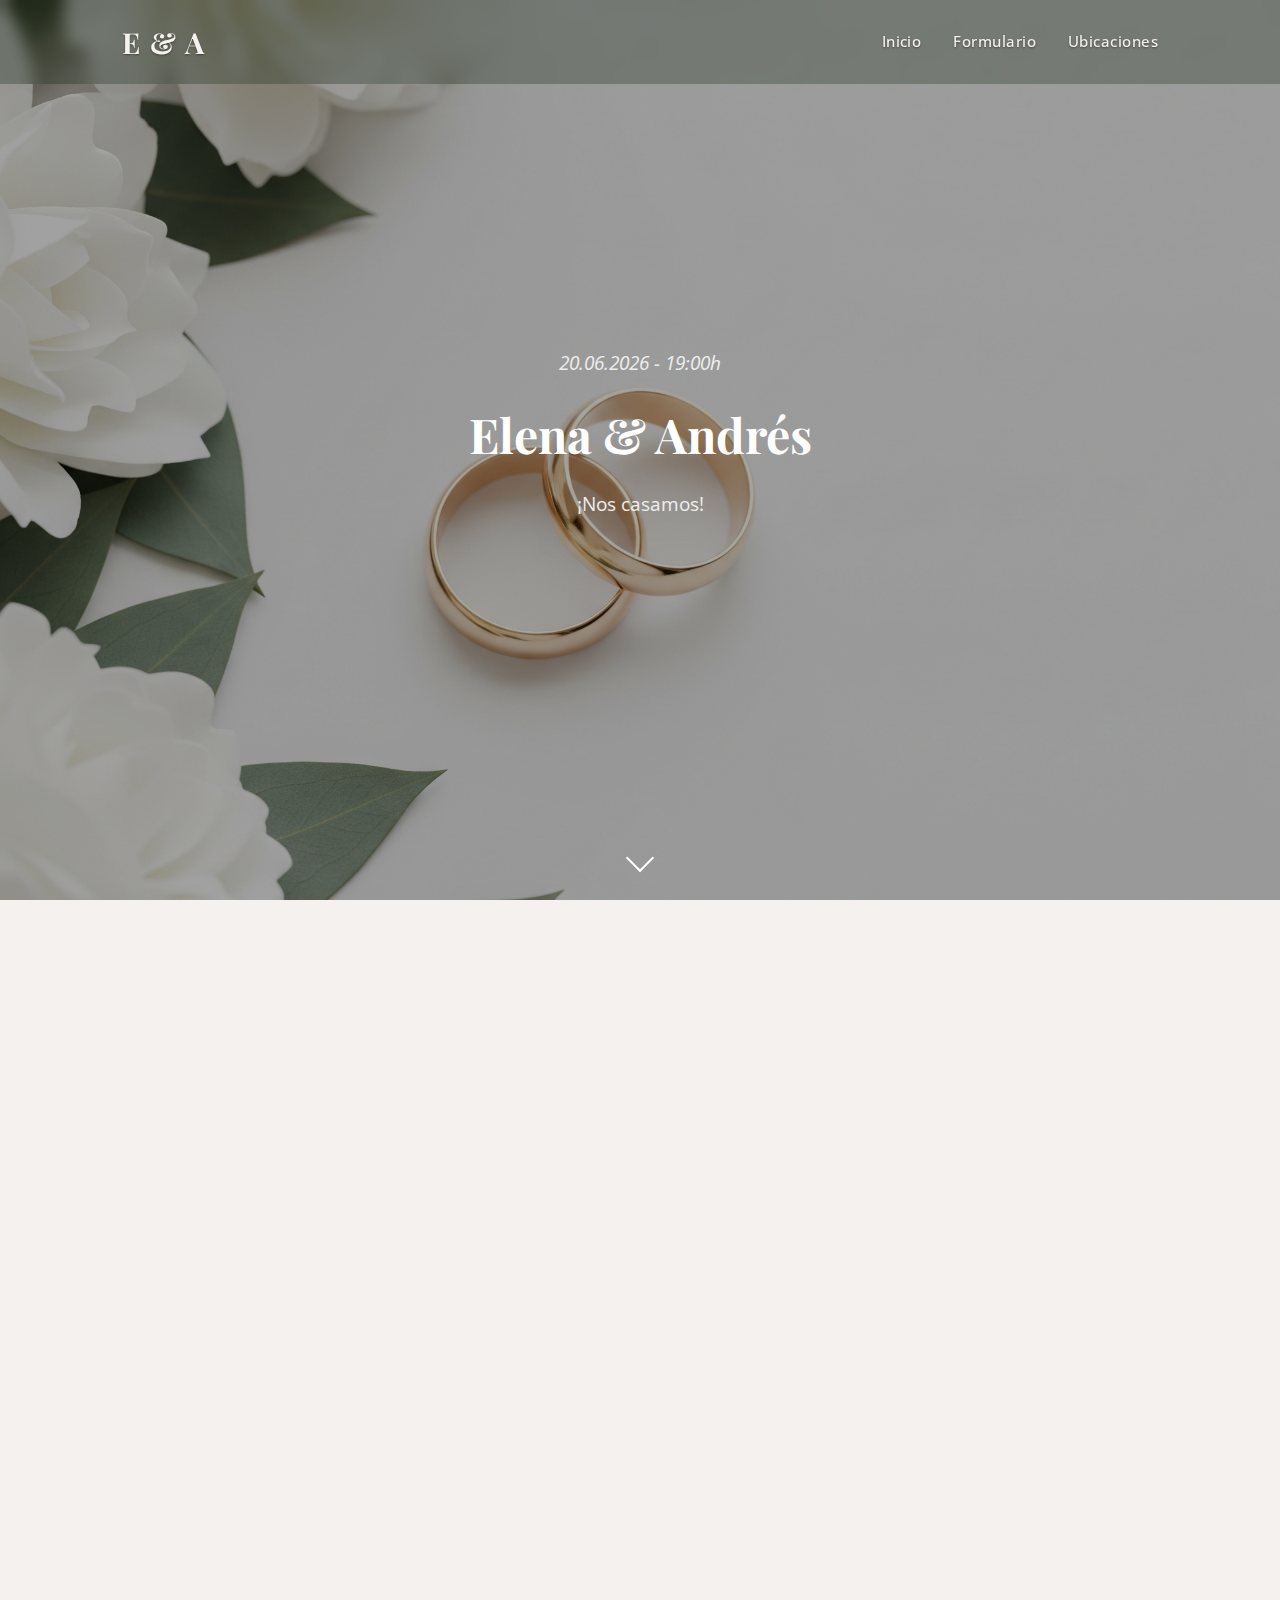
<file: index.html>
<!DOCTYPE html>
<html lang="es">

<head>
    <meta charset="UTF-8" />
    <meta name="viewport" content="width=device-width, initial-scale=1.0" />
    <title>Elena & Andrés</title>
    <link rel="stylesheet" href="assets/css/main.css" />
    <link rel="stylesheet" href="https://cdnjs.cloudflare.com/ajax/libs/font-awesome/5.15.4/css/all.min.css">
    
</head>

<body>

    <!-- Portada -->
    <section id="inicio" class="portada">
        <div class="contenido-portada">
            <p><i>20.06.2026 - 19:00h</i></p>
            <h1>Elena & Andrés</h1>
            <p>¡Nos casamos!</p>
        </div>
        <a href="#contador" class="flecha-abajo"></a>
    </section>

    <!-- Contador -->
    <section id="contador" class="seccion-contador">
        <div class="container">
            <h2>El gran día</h2>
            <p class="decorado">comienza la cuenta atrás...</p>
    
            <div id="cuenta-atras">
                <div class="tiempo">
                    <span id="meses">0</span>
                    <p>Meses</p>
                </div>
                <div class="tiempo">
                    <span id="dias">0</span>
                    <p>Días</p>
                </div>
                <div class="tiempo">
                    <span id="horas">0</span>
                    <p>Horas</p>
                </div>
            </div>
        </div>
        </section>

    <!-- Sobre nosotros -->
    <section id="nosotros">
        <h2><span>Nuestra historia</span></h2>
        <p>Nos conocimos hace 10 años y desde entonces compartimos risas, viajes y sueños. Este día es un reflejo de lo que
            somos y lo que hemos construido juntos.  Queremos compartir con vosotros no solo un momento, sino una celebración llena de sentido y sentimiento para nosotros.</p>
    </section>

    <!-- Horario -->
    <section id="horario">
        <div class="timeline">
        <h2>
                <span> El  día B</span>
        </h2>

        <!-- Time Line -->

        <div class="timeline-item izquierda">
            <div class="icono">
                <img src="assets\images\Basilica de Santa Eulalia GIMP.png" alt="Ceremonia">
            </div>
            <div class="contenido">
                <h4>19:00 — Basílica de Santa Eulalia</h4>
                <p>Nos daremos el sí rodeados de familia y amigos.</p>
            </div>
        </div>
        
        <div class="timeline-item derecha">
            <div class="icono">
                <img src="assets\images\Lavadero de lanas GIMP.png" alt="Cóctel">
            </div>
            <div class="contenido">
                <h4>21:30 — Lavadero de Lanas</h4>
                <p>Disfrutaremos de un gran ambiente con tapas y música.</p>
            </div>
        </div>

        <div class="contenedor-centro">
            <div class="card" onclick="window.location.href='ubicaciones.html'">
                Ubicaciones
            </div>
        </div>
            </div>
            
    </section>

    <section id="formulario">
        <h2>Formulario</h2>
        <p>Para nosotros es muy importante saber si podremos contar con tu presencia en este día tan especial. Por favor, ayúdanos
        a organizar todos los detalles rellenando el formulario de confirmación.</p>
        <div class="contenedor-centro">
                <div class="card" onclick="window.location.href='formulario.html'">
                    Te esperamos!
                </div>
    </section>


    <script src="assets/js/main.js"></script>

</body>

</html>
</file>
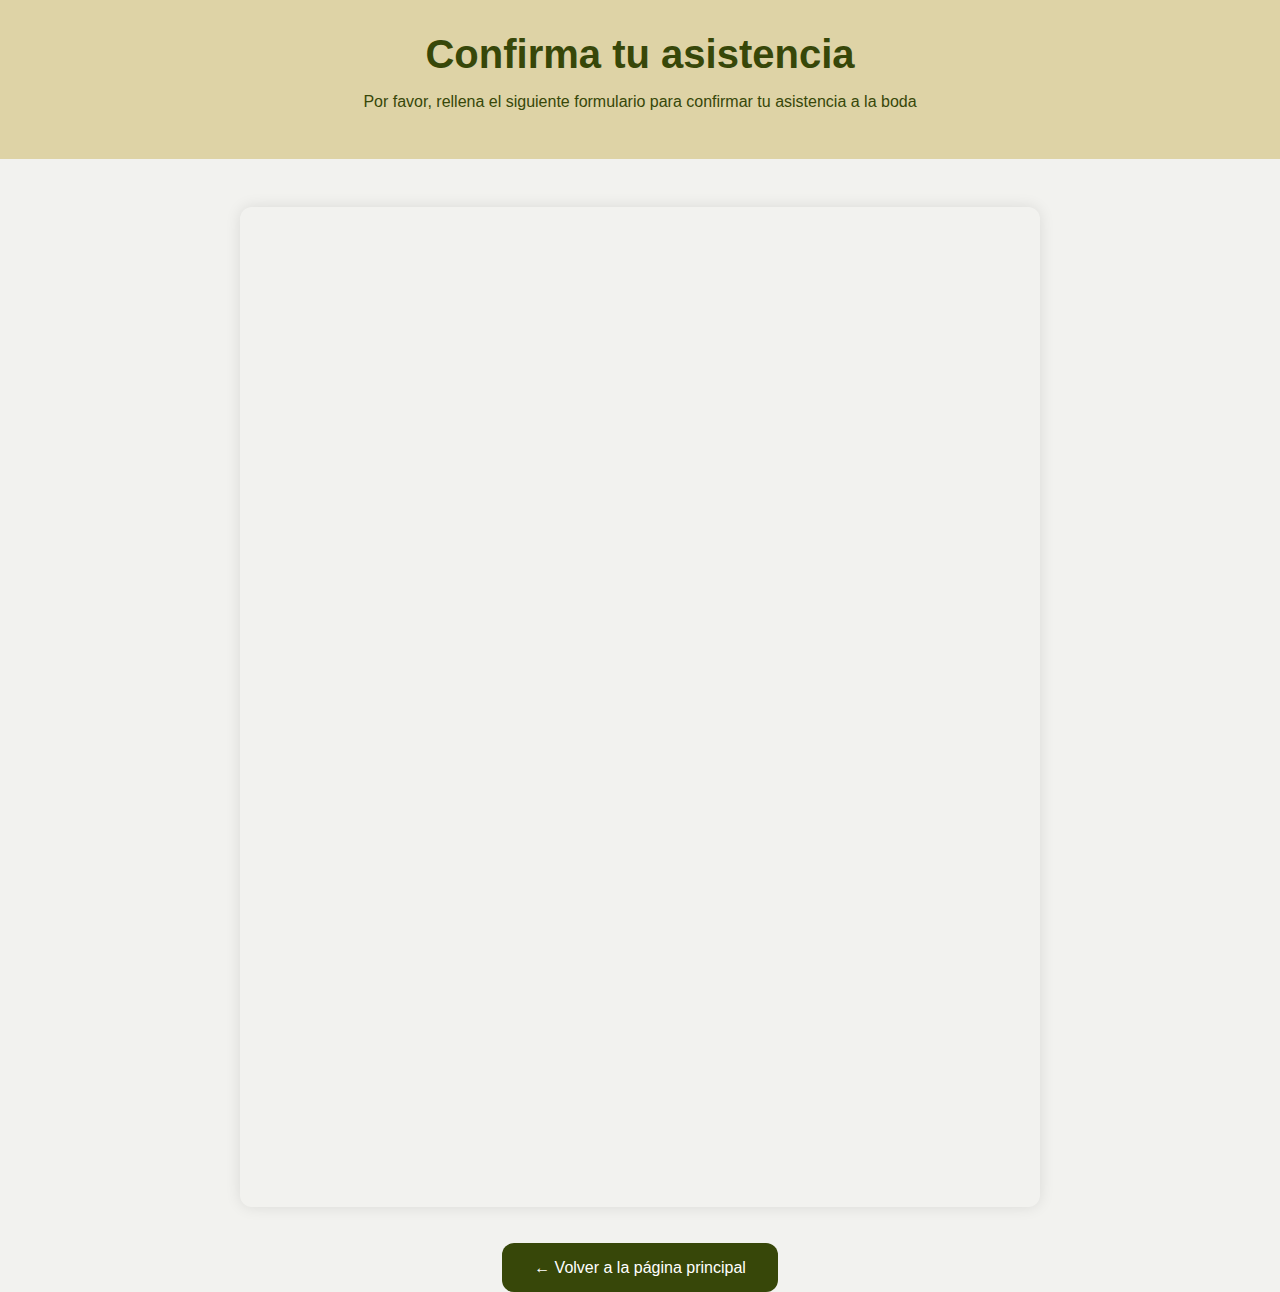
<file: confirmacion.html>
<!DOCTYPE html>
<html lang="es">
<head>
  <meta charset="UTF-8" />
  <meta name="viewport" content="width=device-width, initial-scale=1.0" />
  <title>Confirmación de asistencia</title>
  <style>
    body {
      margin: 0;
      font-family: 'Segoe UI', sans-serif;
      background-color: #f2f2ef;
      color: #374709;
    }

    header {
      text-align: center;
      padding: 2rem;
      background-color: #ded3a6;
    }

    header h1 {
      font-size: 2.5rem;
      margin: 0;
    }

    .form-container {
      max-width: 800px;
      margin: 2rem auto;
      padding: 1rem;
    }

    iframe {
      width: 100%;
      height: 1000px;
      border: none;
      border-radius: 12px;
      box-shadow: 0 0 15px rgba(0,0,0,0.1);
    }

    .volver {
      text-align: center;
      margin-top: 2rem;
    }

    .volver a {
      text-decoration: none;
      background-color: #374709;
      color: white;
      padding: 1rem 2rem;
      border-radius: 12px;
      transition: background-color 0.3s ease;
    }

    .volver a:hover {
      background-color: #2c3a06;
    }
  </style>
</head>
<body>

  <header>
    <h1>Confirma tu asistencia</h1>
    <p>Por favor, rellena el siguiente formulario para confirmar tu asistencia a la boda</p>
  </header>

  <div class="form-container">
    <iframe src="https://tally.so/r/mBq0q5" title="Formulario de confirmación"></iframe>
  </div>

  <div class="volver">
    <a href="index.html">← Volver a la página principal</a>
  </div>

</body>
</html>
</file>
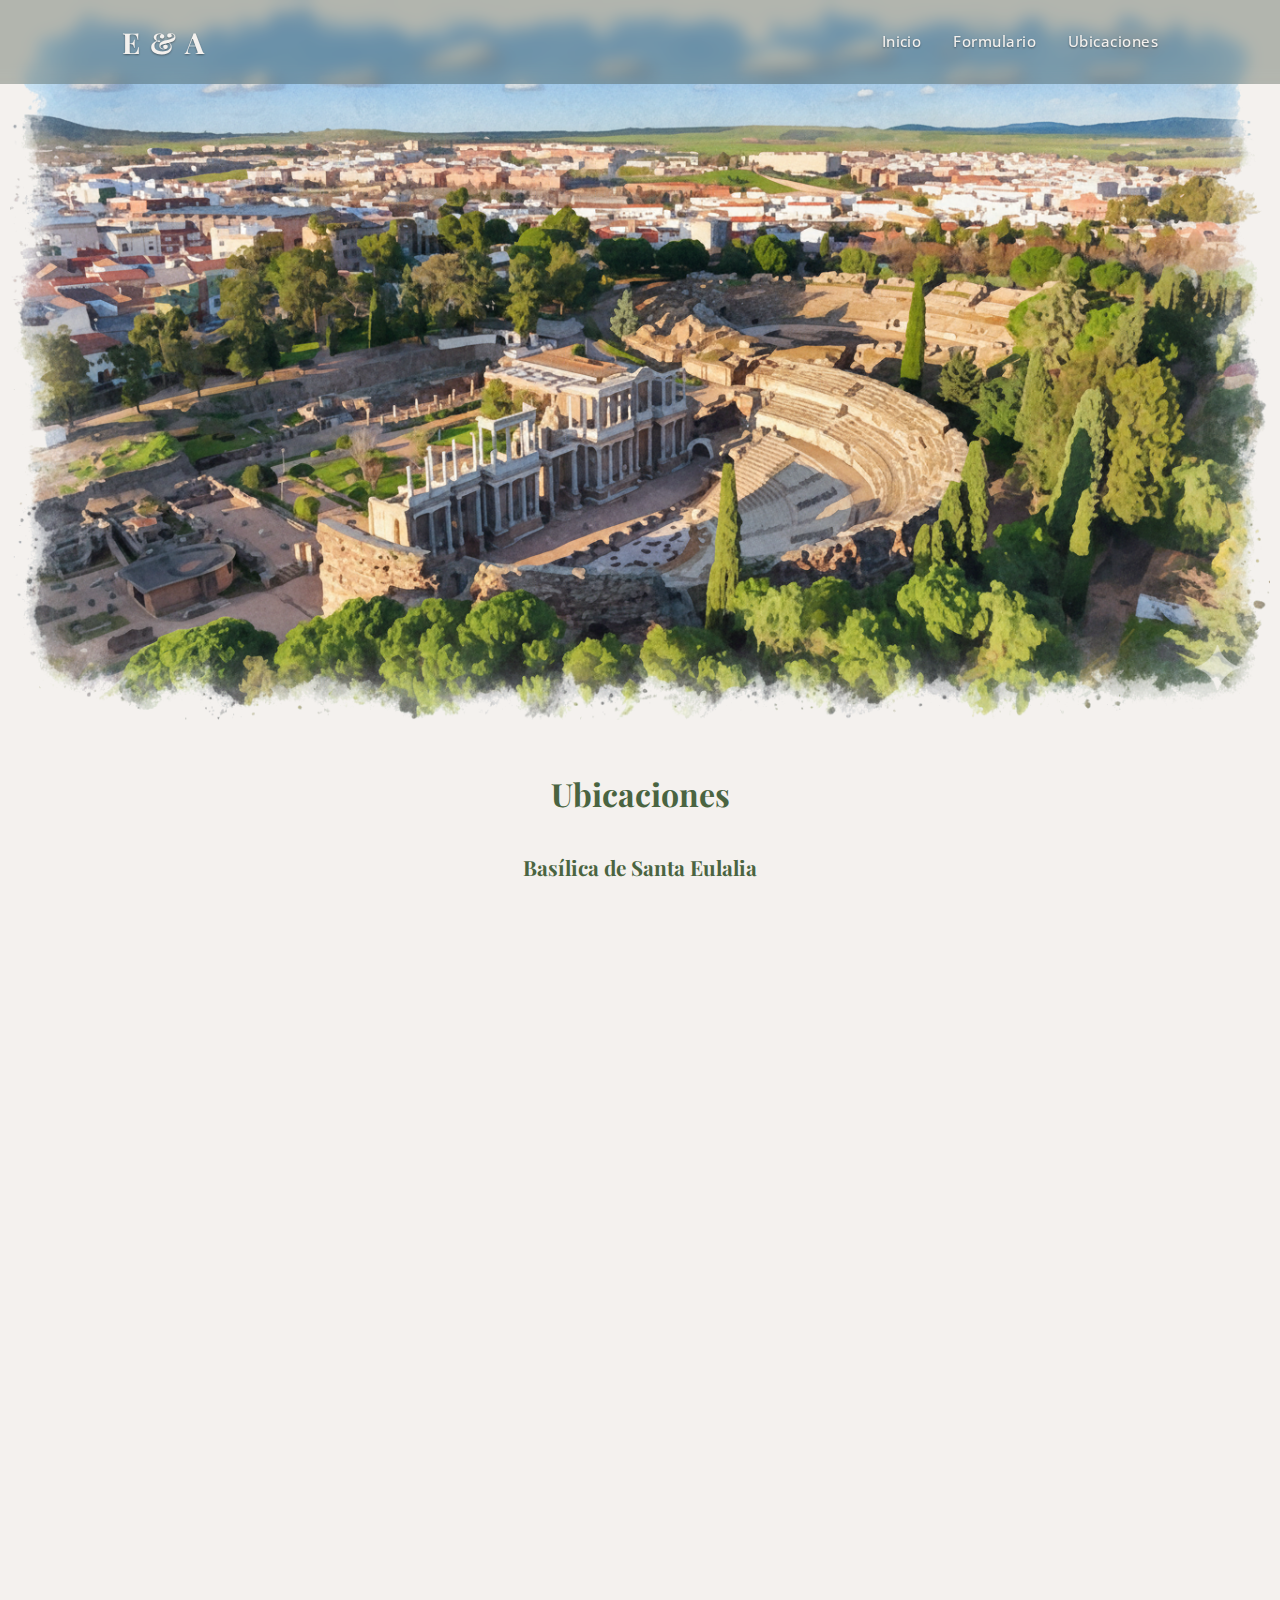
<file: ubicaciones.html>
<!DOCTYPE html>
<html lang="es">

<head>
    <meta charset="UTF-8" />
    <meta name="viewport" content="width=device-width, initial-scale=1.0" />
    <title>Ubicaciones</title>
    <link rel="stylesheet" href="assets/css/main.css" />
    <link rel="stylesheet" href="assets\css\ubicaciones.css" />
    <link rel="stylesheet" href="https://cdnjs.cloudflare.com/ajax/libs/font-awesome/5.15.4/css/all.min.css">
    <script src="assets/js/main.js"></script>

</head>

<body>

    <section id="Portada" class="portada-ubicaciones">
    </section>

    <section id="ubicaciones">
        <h2>Ubicaciones</h2>

        <div class="lugar">
            <h3>Basílica de Santa Eulalia</h3>
            <p>Av. Extremadura 18, Mérida</p>
            <iframe
                src="https://www.google.com/maps/embed?pb=!1m14!1m8!1m3!1d3104.1606114610777!2d-6.342874680069909!3d38.920306326821446!3m2!1i1024!2i768!4f13.1!3m3!1m2!1s0xd14269564d0f457%3A0xbcd1b9eda781a33d!2sBas%C3%ADlica%20de%20Santa%20Eulalia!5e0!3m2!1ses!2ses!4v1761158776918!5m2!1ses!2ses"
                width="100%" height="250" style="border:0;" allowfullscreen="" loading="lazy"></iframe>
        </div>
        
        <div class="lugar">
            <h3>Lavadero de Lanas</h3>
            <p>Av. del Lago, Mérida</p>
            <iframe
                src="https://www.google.com/maps/embed?pb=!1m14!1m8!1m3!1d6027.203915247048!2d-6.3674078842671955!3d38.9717851602003!3m2!1i1024!2i768!4f13.1!3m3!1m2!1s0xd14264fc1bf8035%3A0xe7e6e2e25071edcf!2sLavadero%20de%20Lanas!5e0!3m2!1ses!2ses!4v1761158818328!5m2!1ses!2ses"
                width="100%" height="250" style="border:0;" allowfullscreen="" loading="lazy"></iframe>
        </div>

    </section>


</body>

</html>
</file>
<file: assets/css/main.css>
@import url('https://fonts.googleapis.com/css2?family=Playfair+Display:wght@500&family=Open+Sans:wght@300;400&display=swap');

@import './base.css';
@import './header.css';
@import './portada.css';
@import './secciones.css';
@import './footer.css';
@import './components.css';
@import './countdown.css';
</file>
